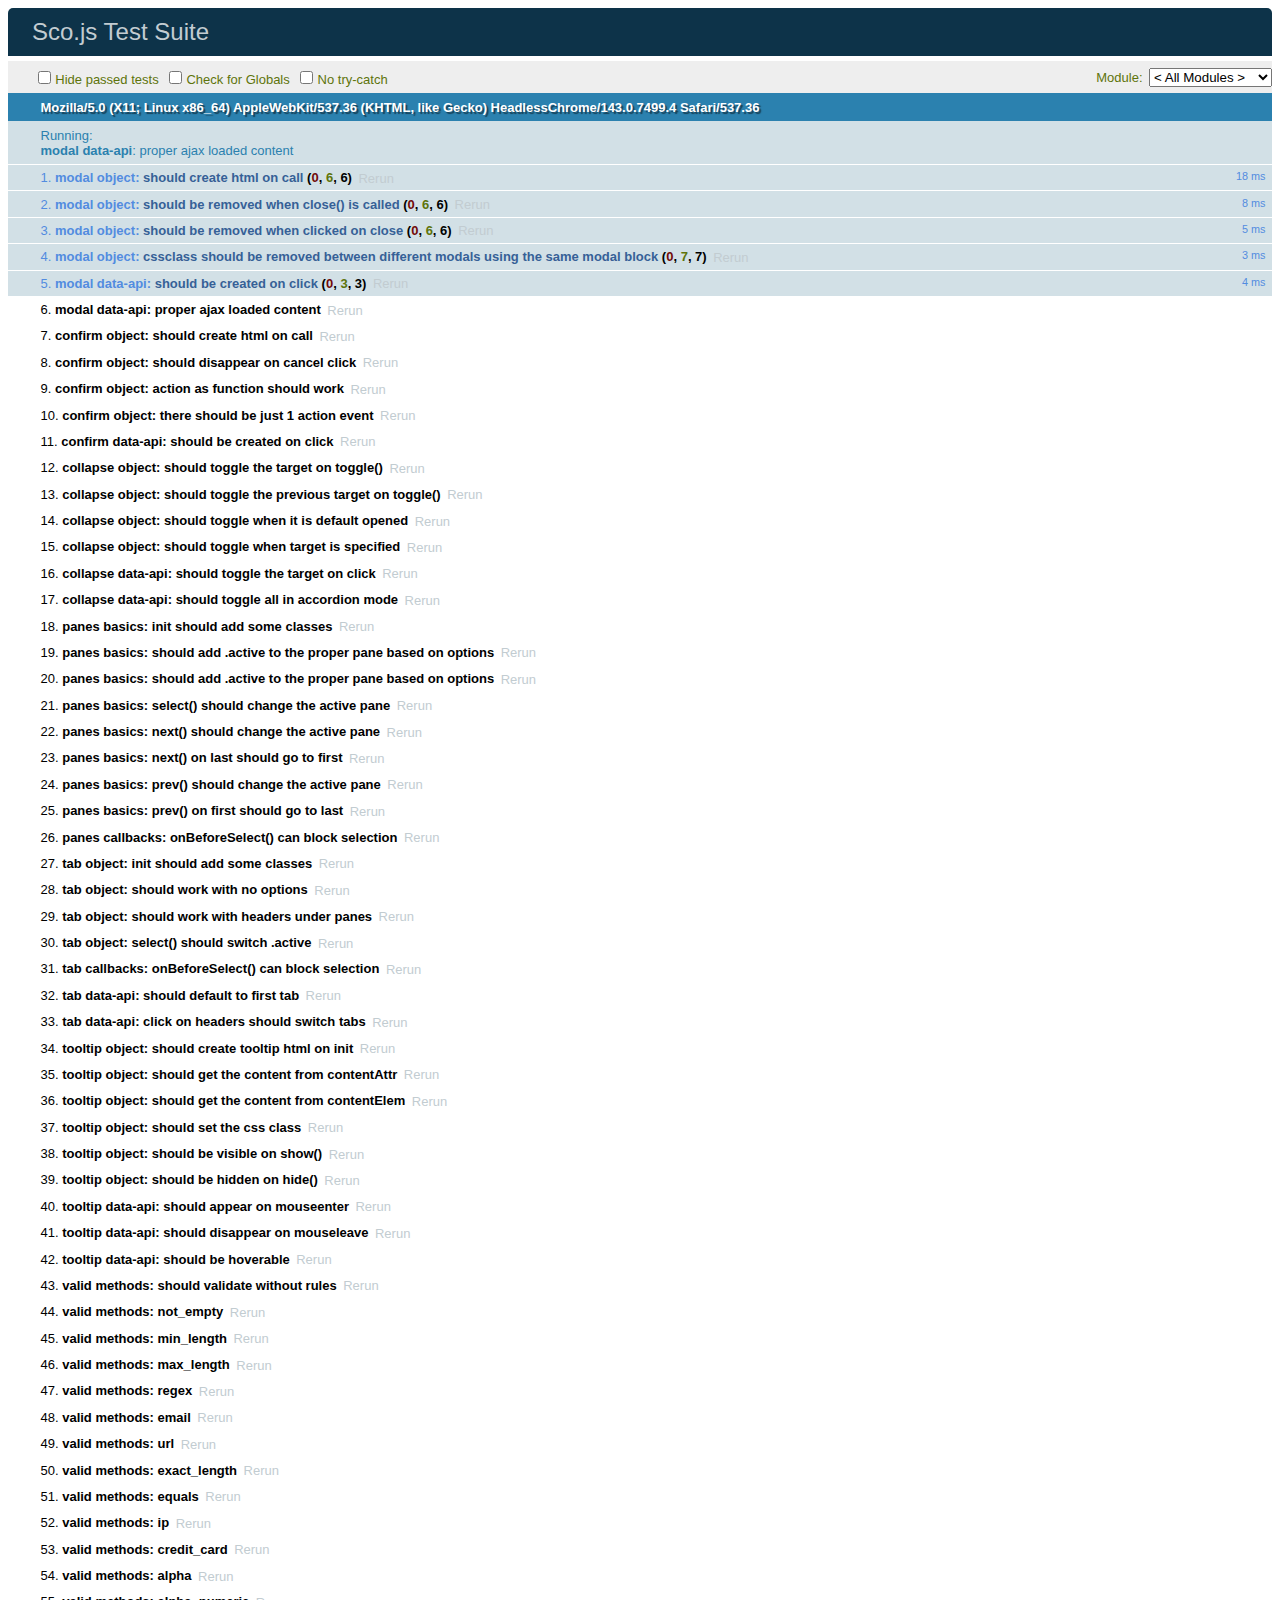
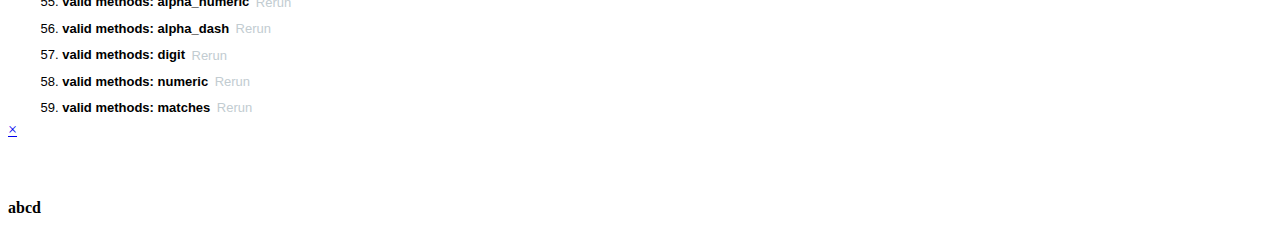
<file: src/main/resources/static/js/lib/scojs/tests/index.html>
<!DOCTYPE html>
<html>
<head>
	<title>Sco.js Plugin Test Suite</title>
	<link rel="stylesheet" href="vendor/qunit-1.11.0.css" type="text/css" media="screen">
</head>
<body>
	<h1 id="qunit-header">Sco.js Test Suite</h1>
	<h2 id="qunit-banner"></h2>
	<div id="qunit-testrunner-toolbar"></div>
	<h2 id="qunit-userAgent"></h2>
	<ol id="qunit-tests"></ol>
	<div id="qunit-fixture"></div>

	<!--vendors-->
	<script src="vendor/jquery-1.9.1.min.js"></script>
	<script src="vendor/qunit-1.11.0.js"></script>
	<script src="vendor/spin.js"></script>
	<script src="vendor/jquery.mockjax.js"></script>
	<script src="vendor/jquery.form.js"></script>

	<!--  plugin sources -->
	<script src="../js/sco.modal.js"></script>
	<script src="../js/sco.confirm.js"></script>
	<script src="../js/sco.collapse.js"></script>
	<script src="../js/sco.panes.js"></script>
	<script src="../js/sco.tab.js"></script>
	<script src="../js/sco.tooltip.js"></script>
	<script src="../js/sco.valid.js"></script>

	<!-- unit tests -->
	<script src="unit/sco.modal.js"></script>
	<script src="unit/sco.confirm.js"></script>
	<script src="unit/sco.collapse.js"></script>
	<script src="unit/sco.panes.js"></script>
	<script src="unit/sco.tab.js"></script>
	<script src="unit/sco.tooltip.js"></script>
	<script src="unit/sco.valid.js"></script>
</body>
</html>
</file>
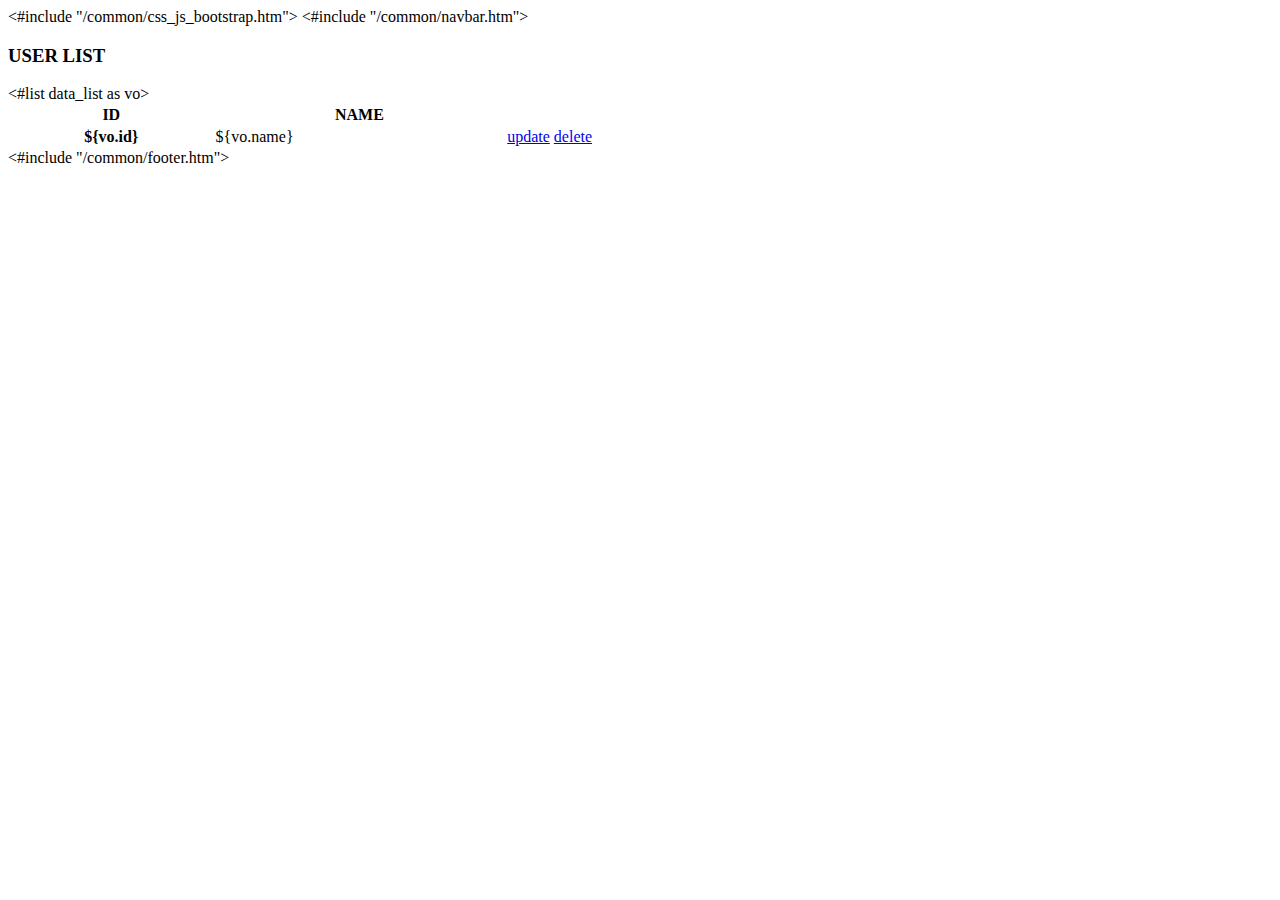
<file: src/main/resources/templates/user/list.htm>
<!DOCTYPE html>
<html>
<head>
<title>BOOT-CRUD</title>
<#include "/common/css_js_bootstrap.htm">
<script type="text/javascript">
$(function(){
	//set the user tab to active,i know this is really sucks...
	$('#navbar ul li').removeClass("active");
	$('#userTab').addClass("active");
	
	$('#dataTable').dataTable({
		"ordering": false,
        "info":     false
	});
});
function deleteById(id){
	$.ajax({
	   type: "POST",
	   dataType:"JSON",
	   cache: false,
	   url: "/user/delete/"+id,
	   beforeSend : function(){
       },
	   success: function(resp){
	   		switch (resp.status) {
			   case 0:
		            ui.msg('success',1);
		            ui.reload();
		            break;
		        case 1:
		            ui.msg('fail');
		            break;
		        case -1:
		        	ui.msg('server error！');
		    }
	   },
	   error:function(){
	   }
	});
}
</script>
</head>
<body>
<#include "/common/navbar.htm">
<div class="container">
	<div clsss="row">
		<div class="col-xs-12">
			<div class="panel panel-default">
			  <div class="panel-heading">
			    <h3 class="panel-title">USER LIST</h3>
			  </div>
			  <div class="panel-body">
					<table class="table" id="dataTable">
				      <thead>
				        <tr>
				          <th>ID</th>
				          <th>NAME</th>
				          <th width="15%">&nbsp;</th>
				        </tr>
				      </thead>
				      <tbody>
				      	<#list data_list as vo>
				        <tr>
				          <th>${vo.id}</th>
				          <td>${vo.name}</td>
				          <td>
				          	<a href="/user/update/${vo.id}" class="btn btn-defalut btn-primary">update</a>
				          	<a href="javascript:void(0)" class="btn btn-defalut btn-danger" onclick="deleteById(${vo.id})">delete</a>
				          </td>
				        </tr>
				        </#list>
				      </tbody>
				    </table>
			  </div>
			</div>
		</div>
	</div>
</div>
<#include "/common/footer.htm">
</body>
</html>
</file>
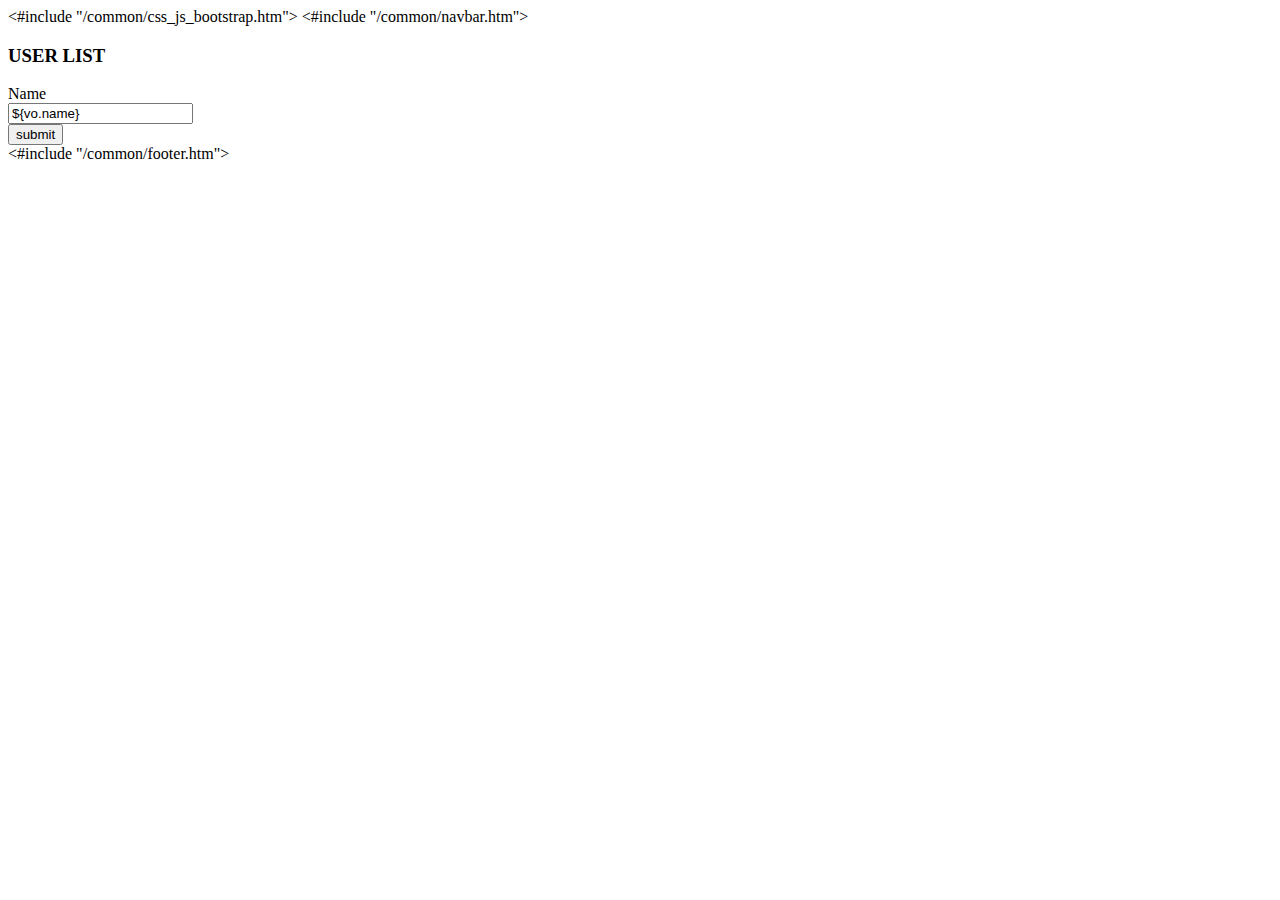
<file: src/main/resources/templates/user/update.htm>
<!DOCTYPE html>
<html>
<head>
<title>BOOT-CRUD</title>
<#include "/common/css_js_bootstrap.htm">
<script type="text/javascript">
$(document).ready(function(){
	var btn = $('#sbmBtn');
	$('#inputForm').checkForm();
	//$('#inputForm input').tooltip({'placement':'top'});
     
	$('#inputForm').ajaxForm({ 
        type: "POST",
        dataType:"json",
        beforeSubmit: function(){
        	btn.attr("disabled","disabled");
        },
        clearForm: true,
        resetForm: true,
        success: function(resp){
        	switch (resp.status) {
			   case 0:
		            ui.msg('success',1);
		            ui.go('/user/list');
		            break;
		        case 1:
		            ui.msg('fail');
		            break;
		        case -1:
		        	ui.msg('server error！');
		    }
        	btn.attr("disabled",null);
        },
        error:function(){
        	ui.msg('fail to send request');
        	btn.attr("disabled",null);
        }
    }); 
});
</script>
</head>
<body>
<#include "/common/navbar.htm">
<div class="container">
	<div clsss="row">
		<div class="col-xs-12">
			<div class="panel panel-default">
			  <div class="panel-heading">
			    <h3 class="panel-title">USER LIST</h3>
			  </div>
			  <div class="panel-body">
				<form class="form-horizontal" role="form" id="inputForm" action="/user/put" method="post">
				  <input type="hidden" name="id" value="${vo.id}"/>	
				  <div class="form-group">
				    <label for="inputEmail3" class="col-sm-3 control-label">Name</label>
				    <div class="col-sm-5">
				      <input class="form-control" type="text" id="name" name="name"
								value="${vo.name}" datatype="require|email|ajax"  min="2" max="16" msg="必填项|请输入正确的邮箱地址|邮箱已经被注册"
								url="/user/check_name" oldValue="${vo.name}"
								title="请填写登录邮箱"/>
				    </div>
				  </div>
				  <div class="form-group">
				    <div class="col-sm-offset-3 col-sm-5">
				      <input id="sbmBtn" class="btn btn-success" value="submit" type="submit"/>
				    </div>
				  </div>
				</form>
			  </div>
			</div>
		</div>
	</div>
</div>
<#include "/common/footer.htm">
</body>
</html>
</file>
<file: src/main/resources/static/js/lib/scojs/tests/vendor/qunit-1.11.0.css>
/**
 * QUnit v1.11.0 - A JavaScript Unit Testing Framework
 *
 * http://qunitjs.com
 *
 * Copyright 2012 jQuery Foundation and other contributors
 * Released under the MIT license.
 * http://jquery.org/license
 */

/** Font Family and Sizes */

#qunit-tests, #qunit-header, #qunit-banner, #qunit-testrunner-toolbar, #qunit-userAgent, #qunit-testresult {
	font-family: "Helvetica Neue Light", "HelveticaNeue-Light", "Helvetica Neue", Calibri, Helvetica, Arial, sans-serif;
}

#qunit-testrunner-toolbar, #qunit-userAgent, #qunit-testresult, #qunit-tests li { font-size: small; }
#qunit-tests { font-size: smaller; }


/** Resets */

#qunit-tests, #qunit-header, #qunit-banner, #qunit-userAgent, #qunit-testresult, #qunit-modulefilter {
	margin: 0;
	padding: 0;
}


/** Header */

#qunit-header {
	padding: 0.5em 0 0.5em 1em;

	color: #8699a4;
	background-color: #0d3349;

	font-size: 1.5em;
	line-height: 1em;
	font-weight: normal;

	border-radius: 5px 5px 0 0;
	-moz-border-radius: 5px 5px 0 0;
	-webkit-border-top-right-radius: 5px;
	-webkit-border-top-left-radius: 5px;
}

#qunit-header a {
	text-decoration: none;
	color: #c2ccd1;
}

#qunit-header a:hover,
#qunit-header a:focus {
	color: #fff;
}

#qunit-testrunner-toolbar label {
	display: inline-block;
	padding: 0 .5em 0 .1em;
}

#qunit-banner {
	height: 5px;
}

#qunit-testrunner-toolbar {
	padding: 0.5em 0 0.5em 2em;
	color: #5E740B;
	background-color: #eee;
	overflow: hidden;
}

#qunit-userAgent {
	padding: 0.5em 0 0.5em 2.5em;
	background-color: #2b81af;
	color: #fff;
	text-shadow: rgba(0, 0, 0, 0.5) 2px 2px 1px;
}

#qunit-modulefilter-container {
	float: right;
}

/** Tests: Pass/Fail */

#qunit-tests {
	list-style-position: inside;
}

#qunit-tests li {
	padding: 0.4em 0.5em 0.4em 2.5em;
	border-bottom: 1px solid #fff;
	list-style-position: inside;
}

#qunit-tests.hidepass li.pass, #qunit-tests.hidepass li.running  {
	display: none;
}

#qunit-tests li strong {
	cursor: pointer;
}

#qunit-tests li a {
	padding: 0.5em;
	color: #c2ccd1;
	text-decoration: none;
}
#qunit-tests li a:hover,
#qunit-tests li a:focus {
	color: #000;
}

#qunit-tests li .runtime {
	float: right;
	font-size: smaller;
}

.qunit-assert-list {
	margin-top: 0.5em;
	padding: 0.5em;

	background-color: #fff;

	border-radius: 5px;
	-moz-border-radius: 5px;
	-webkit-border-radius: 5px;
}

.qunit-collapsed {
	display: none;
}

#qunit-tests table {
	border-collapse: collapse;
	margin-top: .2em;
}

#qunit-tests th {
	text-align: right;
	vertical-align: top;
	padding: 0 .5em 0 0;
}

#qunit-tests td {
	vertical-align: top;
}

#qunit-tests pre {
	margin: 0;
	white-space: pre-wrap;
	word-wrap: break-word;
}

#qunit-tests del {
	background-color: #e0f2be;
	color: #374e0c;
	text-decoration: none;
}

#qunit-tests ins {
	background-color: #ffcaca;
	color: #500;
	text-decoration: none;
}

/*** Test Counts */

#qunit-tests b.counts                       { color: black; }
#qunit-tests b.passed                       { color: #5E740B; }
#qunit-tests b.failed                       { color: #710909; }

#qunit-tests li li {
	padding: 5px;
	background-color: #fff;
	border-bottom: none;
	list-style-position: inside;
}

/*** Passing Styles */

#qunit-tests li li.pass {
	color: #3c510c;
	background-color: #fff;
	border-left: 10px solid #C6E746;
}

#qunit-tests .pass                          { color: #528CE0; background-color: #D2E0E6; }
#qunit-tests .pass .test-name               { color: #366097; }

#qunit-tests .pass .test-actual,
#qunit-tests .pass .test-expected           { color: #999999; }

#qunit-banner.qunit-pass                    { background-color: #C6E746; }

/*** Failing Styles */

#qunit-tests li li.fail {
	color: #710909;
	background-color: #fff;
	border-left: 10px solid #EE5757;
	white-space: pre;
}

#qunit-tests > li:last-child {
	border-radius: 0 0 5px 5px;
	-moz-border-radius: 0 0 5px 5px;
	-webkit-border-bottom-right-radius: 5px;
	-webkit-border-bottom-left-radius: 5px;
}

#qunit-tests .fail                          { color: #000000; background-color: #EE5757; }
#qunit-tests .fail .test-name,
#qunit-tests .fail .module-name             { color: #000000; }

#qunit-tests .fail .test-actual             { color: #EE5757; }
#qunit-tests .fail .test-expected           { color: green;   }

#qunit-banner.qunit-fail                    { background-color: #EE5757; }


/** Result */

#qunit-testresult {
	padding: 0.5em 0.5em 0.5em 2.5em;

	color: #2b81af;
	background-color: #D2E0E6;

	border-bottom: 1px solid white;
}
#qunit-testresult .module-name {
	font-weight: bold;
}

/** Fixture */

#qunit-fixture {
	position: absolute;
	top: -10000px;
	left: -10000px;
	width: 1000px;
	height: 1000px;
}
</file>
